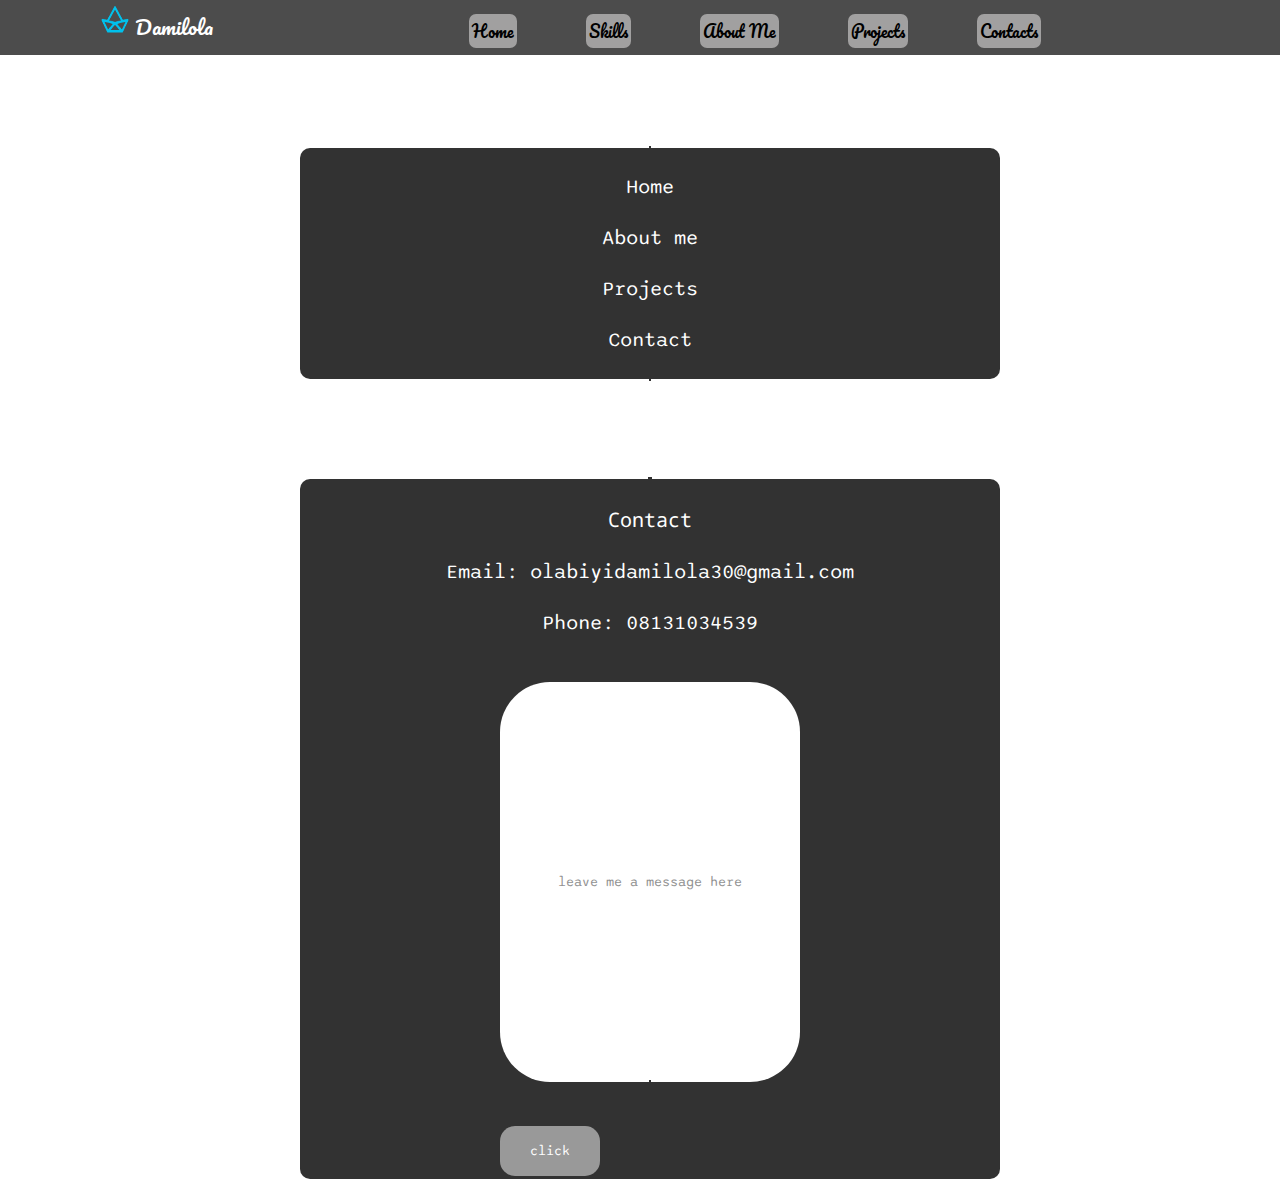
<file: contactme.html>
<!DOCTYPE html>
<html lang="en">
<head>
    <meta charset="UTF-8">
    <meta http-equiv="X-UA-Compatible" content="IE=edge">
    <meta name="viewport" content="width=device-width, initial-scale=1.0">
    <title>ContactMe</title>
    <link rel="stylesheet" href="/index.css">


    <link rel="stylesheet" href="https://cdnjs.cloudflare.com/ajax/libs/font-awesome/6.3.0/css/all.min.css" integrity="sha512-SzlrxWUlpfuzQ+pcUCosxcglQRNAq/DZjVsC0lE40xsADsfeQoEypE+enwcOiGjk/bSuGGKHEyjSoQ1zVisanQ==" crossorigin="anonymous" referrerpolicy="no-referrer" />

    <link rel="preconnect" href="https://fonts.googleapis.com">
<link rel="preconnect" href="https://fonts.gstatic.com" crossorigin>
<link href="https://fonts.googleapis.com/css2?family=Lato:wght@100;300;400;700&family=Montserrat:ital,wght@0,300;0,400;0,700;0,800;1,100;1,300;1,500;1,900&family=Noto+Sans+Mono:wght@100;200;400;700;800;900&family=Pacifico&family=Roboto:ital,wght@0,100;0,300;0,400;0,700;0,900;1,100;1,500;1,700;1,900&family=Sono:wght@200;400;500;700;800&display=swap" rel="stylesheet">
</head>
<body>

    <div class="headingcontacts">
        <div class="navbg">
            <div class="navlogo">
            <img id="navimg" src="/Images/icon-park-outline_paper-ship.png" alt="">
            Damilola
            </div>

            <ul class="listbg">
               <a href="index.html"><li>Home</li></a>

               <a href="/skills.html"><li>Skills</li></a>
               <a href="/aboutme.html"><li>About Me</li></a>
               <a href="#"><li>Projects</li></a>
               <a href="#"><li>Contacts</li></a>
            </ul>
        </di>

    <div class="conntactfooter">
        <div class="divul">
            <div id="move" class="firstul">
                <a  id="linkcontact" href="/index.html"><p class="idp">Home</p></a>

                <a  id="linkcontact" href="/aboutme.html"><p class="idp">About me</p></a>

                <a  id="linkcontact" href="/project.html"><p class="idp">Projects</p></a>

                <a id="linkcontact" href="/contactme.html"><p class="idp">Contact</p></a>
            </div>


            <div id="spec" class="firstul">
            <p class="secondul">
                <a id="linkcontact" href="/contactme.html"><p class="idp">Contact</p></a>

                <a id="linkcontact" href="# "><p class="idp">Email: olabiyidamilola30@gmail.com</p></a>
                
                <a id="linkcontact" href="#"><p class="idp">Phone: 08131034539</p></a>
                
                
                <label id="touch" for="">Get in touch?
               <input class="btnspec1"  type="text" placeholder="leave me a message here">
            </label>

                <button class="btnspec2">click</button>
            </div>
            
            </ul>
        </div>
    </div>
</div>
</body>
</html>
</file>
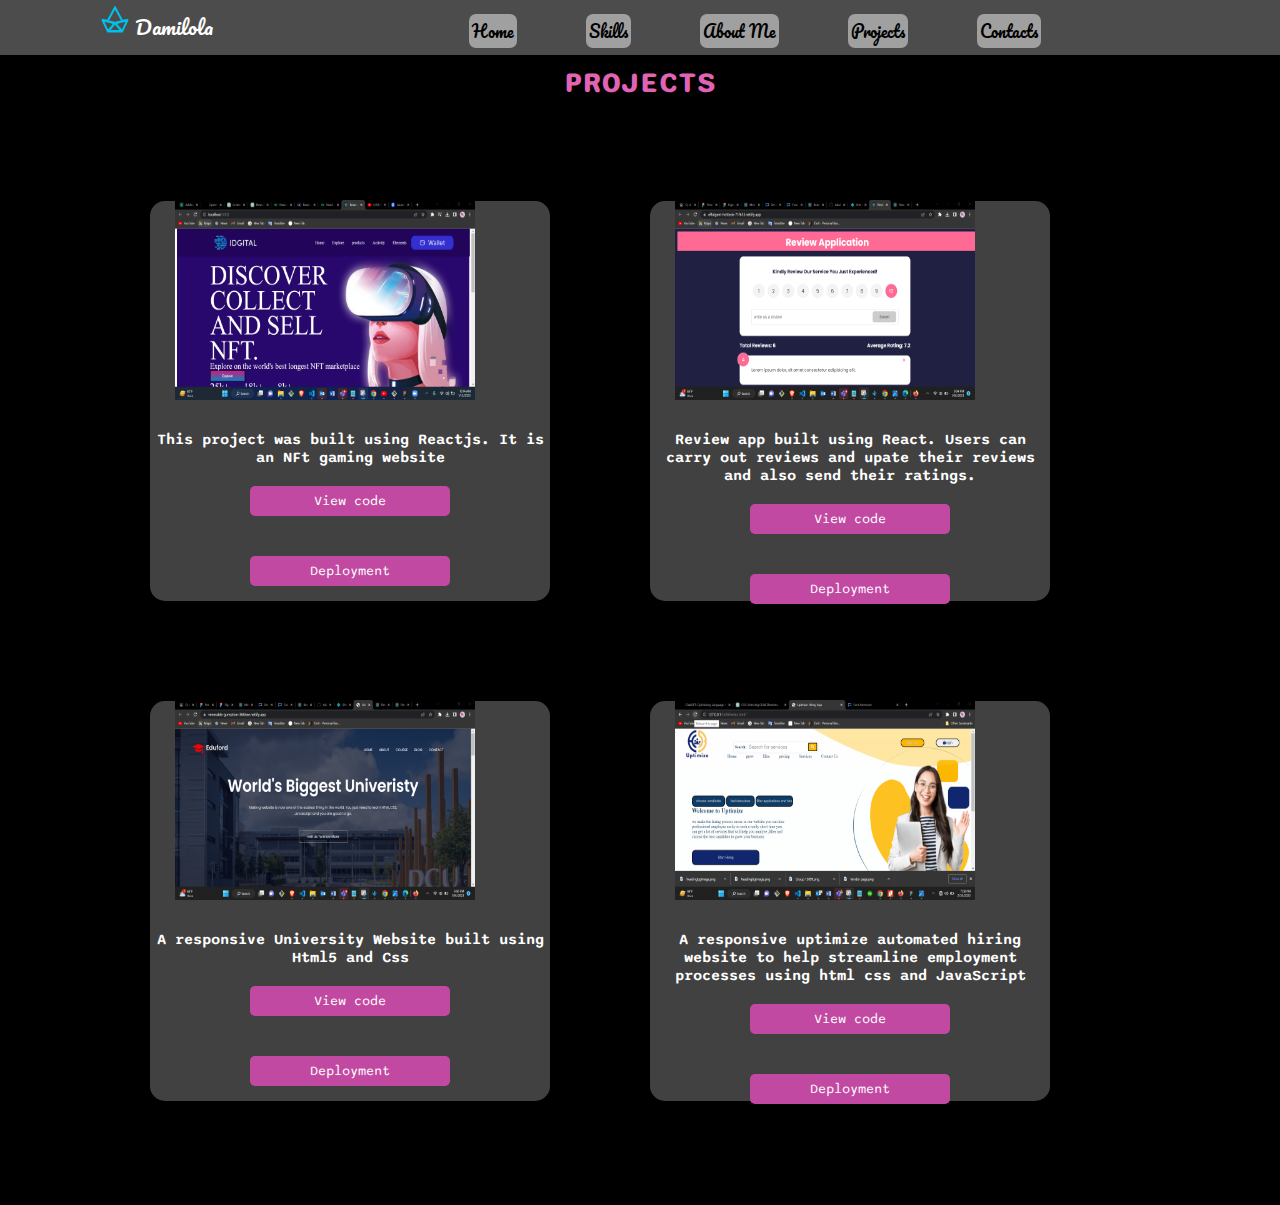
<file: project.html>
<!DOCTYPE html>
<html lang="en">
<head>
    <meta charset="UTF-8">
    <meta http-equiv="X-UA-Compatible" content="IE=edge">
    <meta name="viewport" content="width=device-width, initial-scale=1.0">
    <title>Projects</title>

    <link rel="stylesheet" href="/index.css">

    <link rel="stylesheet" href="https://cdnjs.cloudflare.com/ajax/libs/font-awesome/6.3.0/css/all.min.css" integrity="sha512-SzlrxWUlpfuzQ+pcUCosxcglQRNAq/DZjVsC0lE40xsADsfeQoEypE+enwcOiGjk/bSuGGKHEyjSoQ1zVisanQ==" crossorigin="anonymous" referrerpolicy="no-referrer" />

    <link rel="preconnect" href="https://fonts.googleapis.com">
<link rel="preconnect" href="https://fonts.gstatic.com" crossorigin>
<link href="https://fonts.googleapis.com/css2?family=Lato:wght@100;300;400;700&family=Montserrat:ital,wght@0,300;0,400;0,700;0,800;1,100;1,300;1,500;1,900&family=Noto+Sans+Mono:wght@100;200;400;700;800;900&family=Pacifico&family=Roboto:ital,wght@0,100;0,300;0,400;0,700;0,900;1,100;1,500;1,700;1,900&family=Sono:wght@200;400;500;700;800&display=swap" rel="stylesheet">

</head>
<body>

        <div class="navbg">
            <div class="navlogo">
            <img id="navimg" src="/Images/icon-park-outline_paper-ship.png" alt="">
            Damilola
            </div>

            <ul class="listbg">
               <a href="index.html"><li>Home</li></a>

               <a href="/skills.html"><li>Skills</li></a>
               <a href="/aboutme.html"><li>About Me</li></a>
               <a href="#"><li>Projects</li></a>
               <a href="#"><li>Contacts</li></a>
            </ul>
        </div>


    <div class="bgprojects">
            <h3 class="projectheading">PROJECTS</h3>

<div class="batcha">
        <div class="imageprojectbg">
            <img class="imageproject" src="/Images/Screenshot_20230113_101453.png" alt="Nft website">
            <p class="pproject">This project was built using Reactjs. It is an NFt gaming website</p>
            <a href="https://github.com/Adufeji1"><button class="btnclick">View code</button></a>

            <a href="https://beamish-strudel-5b60e6.netlify.app/"><button class="btnclick">Deployment</button></a>
        </div>

        <div id="specialcase" class="imageprojectbg">
            <img class="imageproject" src="/Images/Screenshot_20230116_090422.png" alt="Review app">
            <p class="pproject">Review app built using React. Users can carry out reviews and upate their reviews and also send their ratings.</p>
            <a href="https://github.com/Adufeji1"><button class="btnclick">View code</button></a>

            <a href="https://effulgent-hotteok-71f653.netlify.app/"><button class="btnclick">Deployment</button></a>
        </div>

        <div class="wrap">
        <div class="imageprojectbg">
            <img  class="imageproject" src="/Images/Screenshot_20230116_090632.png" alt="University website">
            <p class="pproject">A responsive University Website built using Html5 and Css</p>
            <a href="https://github.com/Adufeji1"><button class="btnclick">View code</button></a>

            <a href="https://venerable-gumption-366bee.netlify.app/"><button class="btnclick">Deployment</button></a>
        </div>

        <div id="specialcase" class="imageprojectbg">
            <img class="imageproject" src="/Images/Screenshot_20230220_070822.png" alt=" Uptimize website">
            <p class="pproject">A responsive uptimize automated hiring website to help streamline employment processes using html css and JavaScript</p>
            <a href="https://github.com/Adufeji1"><button class="btnclick">View code</button></a>

            <a href="https://uptitmize-hiring-website-git-main-adufeji1.vercel.app/#"><button class="btnclick">Deployment</button></a>
        </div>
    </div>
</div>



        <!-- <div class="batchb">

        <div class="imageprojectbg">
            <img class="imageproject1" src="/Images/Screenshot_20230116_090632.png" alt="University website">
            <p>A responsive University Website built using Html5 and Css</p>
        </div>

        <div class="imageprojectbg">
            <img class="imageproject1" src="/Images/Screenshot_20230220_070822.png" alt=" Uptimize website">
            <p>A responsive uptimize automated hiring website to help streamline employment processes using html css and JavaScript</p>
        </div>
    </div>  -->

    </div>
</body>
</html>
</file>
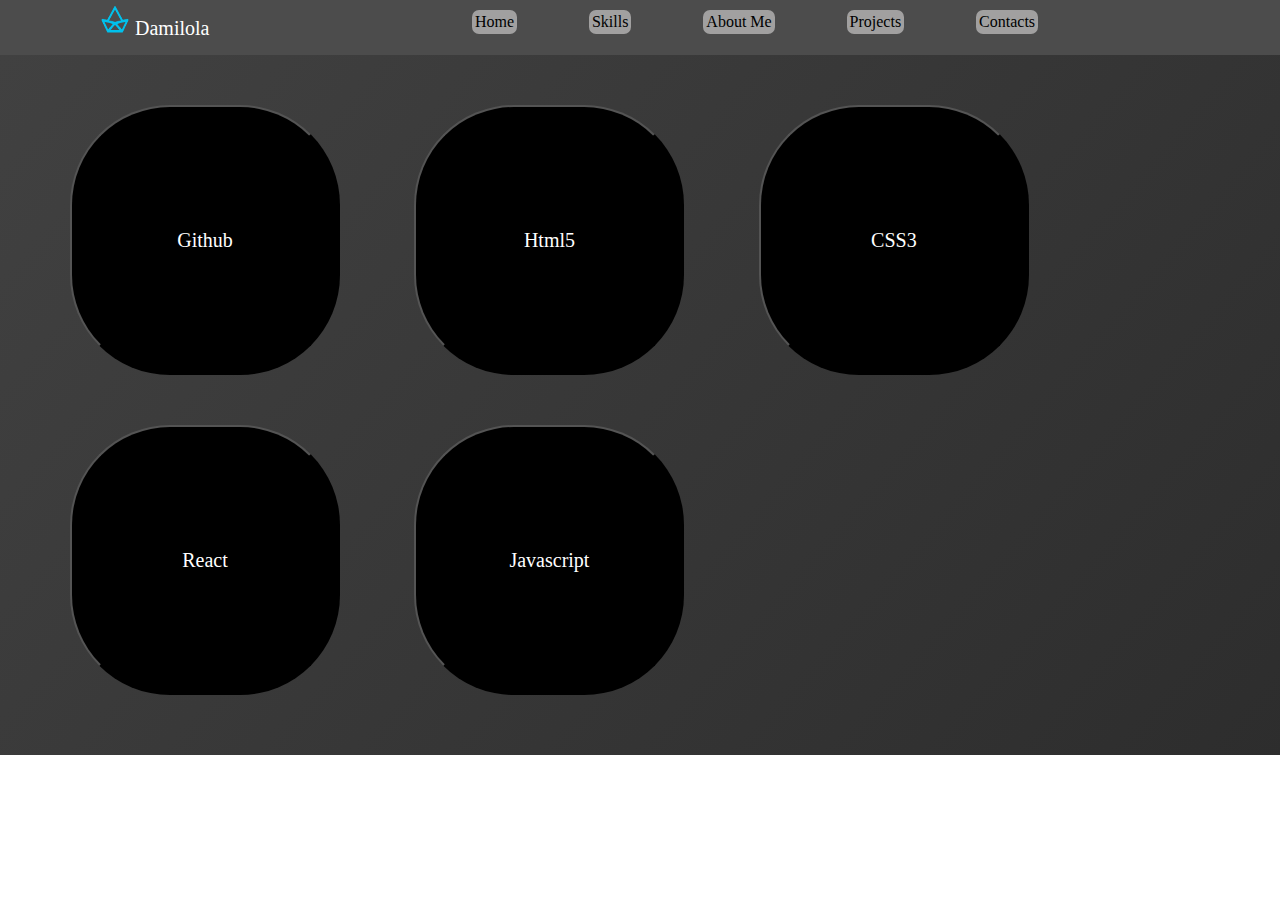
<file: skills.html>
<!DOCTYPE html>
<html lang="en">
<head>
    <meta charset="UTF-8">
    <meta http-equiv="X-UA-Compatible" content="IE=edge">
    <meta name="viewport" content="width=device-width, initial-scale=1.0">
    <title>skills</title>
    <link rel="stylesheet" href="https://cdnjs.cloudflare.com/ajax/libs/font-awesome/6.3.0/css/all.min.css" integrity="sha512-SzlrxWUlpfuzQ+pcUCosxcglQRNAq/DZjVsC0lE40xsADsfeQoEypE+enwcOiGjk/bSuGGKHEyjSoQ1zVisanQ==" crossorigin="anonymous" referrerpolicy="no-referrer" />

    <link rel="stylesheet" href="/index.css">
</head>
<body>

    
    <div class="navbg">
        <div class="navlogo">
        <img id="navimg" src="/Images/icon-park-outline_paper-ship.png" alt="">
        Damilola
        </div>

        <ul class="listbg">
           <a href="/index.html"><li>Home</li></a>
           <a href="#"><li>Skills</li></a>
           <a href="#"><li>About Me</li></a>
           <a href="#"><li>Projects</li></a>
           <a href="#"><li>Contacts</li></a>
        </ul>
    </div>

    <div class="skillbg">
        <div class="secondskillbg">

        <button class="btnskill"><i id="iconskill" class="fa-brands fa-github"></i>Github</button>

        <button class="btnskill"><i id="iconskill" class="fa-brands fa-html5"></i>Html5</button>

        <button class="btnskill"><i id="iconskill" class="fa-brands fa-css3"></i>CSS3</button>

        <button class="btnskill"><i id="iconskill" class="fa-brands fa-react"></i>React</button>
        
        <button class="btnskill"><i id="iconskill" class="fa-brands fa-js"></i>Javascript</button>
    </div>

    </div>


    <!-- About Me -->
</body>
</html>
</file>
<file: index.css>
* {
    margin: 0;
    padding: 0;
    font-family: 'Lato', sans-serif;
    font-family: 'Montserrat', sans-serif;
    font-family: 'Noto Sans Mono', monospace;
    font-family: 'Pacifico', cursive;
    font-family: 'Roboto', sans-serif;
    font-family: 'Sono', sans-serif;
}


.landingpagebg {
    background-color: black;
    height: 600px;
}

.navbg {
    background-color: rgb(76, 76, 76);
    height: 50px;
    color: white;
    padding-top: 5px;
}

.navlogo {
    margin-left: 100px;
    font-size: 20px;
    font-family: 'Pacifico', cursive;
}

#navimg {
    width: 30px;
    height: 30px;
}

.listbg {
    display: flex;
    flex-direction: row;
    justify-content: space-evenly;
    width: 710px;
    margin-left: 400px;
    margin-top: -30px;
    list-style-type: none;
}

.listbg a {
    text-decoration: none;
}

.li:hover {
    background-color: blue;
}


li {
    
    background-color: rgb(161, 160, 160);
    color: black;
    font-family: 'Pacifico', cursive; 
    padding: 3px;
    border-radius: 7px;
    transition: backgroundcolor, 10s;
    cursor: pointer;

}

.landingpgetext {
    color: white;
    font-family: 'Roboto', sans-serif;
    margin-top: 50px;
    margin-left: 100px;
    width: 447px;
    height: 377px;
}

.hellotext {
    font-size: 48px;
    font-weight: 600;
    font-family: 'NEXT ART';
}

.introtext {
    font-size: 72px;
    font-weight: 700;
    margin-bottom: 15px;
}

.paragraphtext {
    font-size: 18px;
    font-weight: 300;
    font-family: 'Arodora Pro';
    line-height: 21px;
    font-style: normal;
}

.btntext {
    background-color: rgb(224, 98, 119);
    color: white;
    width: 200px;
    height: 47px;
    margin-top: 15px;
    font-family: 'NEXT ART';
    font-style: normal;
    font-weight: 700;
    font-size: 18px;
    line-height: 20px;
}


.landingpageimg {
    position: relative;
}

.img1 {
    width: 575px;
    height: 575px;
    top: -450px;
    position: relative;
    left: 550px;
    animation: rotate 4s linear infinite;
    transform-origin: center center;
}

@keyframes rotate {
    0% {
        transform: rotate(0deg);
    }
    100% {
        transform: rotate(360deg);
    }
}

.img2 {
    width: 400px;
    height: 500px;
    top: -430px;
    position: absolute;
    left: 650px;
}


/* Skills styling */

.skillbg {
    background: linear-gradient(130.68deg, #414141 0%, #2D2D2D 100.52%);
    height: 700px;
}

#iconskill {
    color: rgb(215, 99, 118);
    font-size: 100px;
    display: block;
}



.btnskill {
    background-color: black;
    color: white;
    width: 270px;
    height: 270px;
    margin-left: 70px;
    margin-top: 50px;
    font-size: 20px;
    font-family: 'Pacifico', cursive;
    border-radius: 100px;

}


/* About me styling */

.aboutmebg {
    background: linear-gradient(130.68deg, #414141 0%, #2D2D2D 100.52%);
    height: 800px;
    overflow: hidden;
}

#whitecircle {
    position: absolute;
    width: 792px;
    height: 792px;
    z-index: 1;
    opacity: 0.3;
}


#yellowcircle {
    position: absolute;
    width: 356px;
    height: 356px;
    left: 800px;
    z-index: 1;
    opacity: 0.3;
}

#bluecircle {
    position: absolute;
    width: 486px;
    height: 486px;
    left: 750px;
    top: 400px;
    z-index: 1;
    opacity: 0.3;
}

.aboutmetext {
    background-color: black;
    width: 496px;
    height: 700px; 
    margin-left: 400px;
    z-index: 2;
    margin-top: 15px;
} 

.aboutmehead {
    font-size: 35px;
    color: white;
    text-align: center;
    margin-top: 50px;
}

.ptext {
    color: white;
    font-family: Arodora Pro;
    font-size: 20px;
    font-weight: 300;
    line-height: 20px;
    letter-spacing: 0.01em;
    text-align: center;
    width: 420px;
    height: 696px;
    padding-top: 20px;
    position: absolute;
    z-index: 2;
    margin-left: 20px;
}

#soloimg {
    position: absolute;
    width: 250px;
    height: 300px;
    left: 100px;
    top: 80px;
}

#soloimg2 {
    position: absolute;
    width: 250px;
    height: 300px;
    left: 100px;
    top: 500px;
}

#soloimg3 {
    position: absolute;
    width: 350x;
    height: 350px;
    left: 950px;
    top: 250px;
}


/* Home page About me designs */

#soloimgindex {
    position: absolute;
    width: 250px;
    height: 300px;
    left: 100px;
    top: 1300px;
}

#soloimg2index {
    position: absolute;
    width: 250px;
    height: 300px;
    left: 100px;
    top: 1700px;
}

#soloimg3index {
    position: absolute;
    width: 350x;
    height: 350px;
    left: 900px;
    top: 1400px;
}

#bluecircle2 {
    position: absolute;
    width: 486px;
    height: 486px;
    left: 700px;
    top: 1600px;
    z-index: 1;
    opacity: 0.3;
}


/* Projects secton styling */

.bgprojects {
    background-color: black;
    height: 1150px;
}


.projectheading {
    color: rgb(224, 99, 180);
    font-size: 30px;
    text-align: center;
    padding-top: 10px;
    padding-bottom: -20px;
}


.batcha {
    display: flex;
    flex-direction: row;
    padding-top: 100px;
    margin-left: 150px;
    font-family: 'Pacifico', cursive;
}

.imageprojectbg {
    width: 400px;
    height: 400px;
    background-color: #414141;
    color: white;
    border-radius: 15px;
}

.pproject {
    text-align: center;
    color: white;
    font-size: 15px;
    font-weight: 600;
}

.imageproject {
    width: 300px;
    height: 200px;
    margin: 25px;
    margin-top: -1px;
    text-align: center;
}

#specialcase {
    margin-left: 100px;
}

.btnclick {
    background-color: rgb(194, 73, 162);
    width: 200px;
    height: 30px;
    border: 1px;
    border-radius: 5px;
    color: white;
    margin-left: 100px;
    margin-top: 20px;
    margin-bottom: 20px;
}

.wrap {
    margin-top: 500px;
    margin-left: -900px;
    display: flex;
}


/* Contact me Styling */
.contactbg {
    background-color: rgba(31, 30, 30, 0.913);
    height: 1300px;
    color: white;
    text-align: center;
    font-size: 30px;
}


.firstul {
    margin-left: 300px;
    text-decoration: none;
    margin-top: 100px;
    font-size: 20px;
    background-color: black;
    width: 700px;
    text-align: center;
    
}


#linkcontact {
    text-decoration: none;
    list-style-type: none;
    color: white;
    border: 2px solid black;
    font-family: 'Noto Sans Mono', monospace;

    
}

.firstul, .idp, .idp:hover {
    background-color: black;
    border: 5px;
    border-radius: 10px;
}

.idp:hover{
    background-color: gray;
    box-shadow: 10px 10px 8px white;
    cursor: pointer;
}

.firstul, .idp::after {
    color:gray;
    opacity: 0.8;
}

#spec {
    width: 700px;
    height: 700px;
    left: -100px;
}

#touch {
    color: black;
    border: 2px solid;
}

.btnspec1 {
    width: 300px;
    height: 400px;
    color: black;
    background-color: white;
    margin-top: 100px;
    border: 5px;
    border-radius: 50px;
    text-align: center;
}

.btnspec2 {
    width: 100px;
    height: 50px;
    border: 10px;
    color: white;
    border-radius: 15px;
    background-color: gray;

}

.btnspec1, .btnspec2 {
    display: block;
    margin-left: 200px;
    margin-top: 20px;
}



/* Responsiiveness using media query */
</file>
